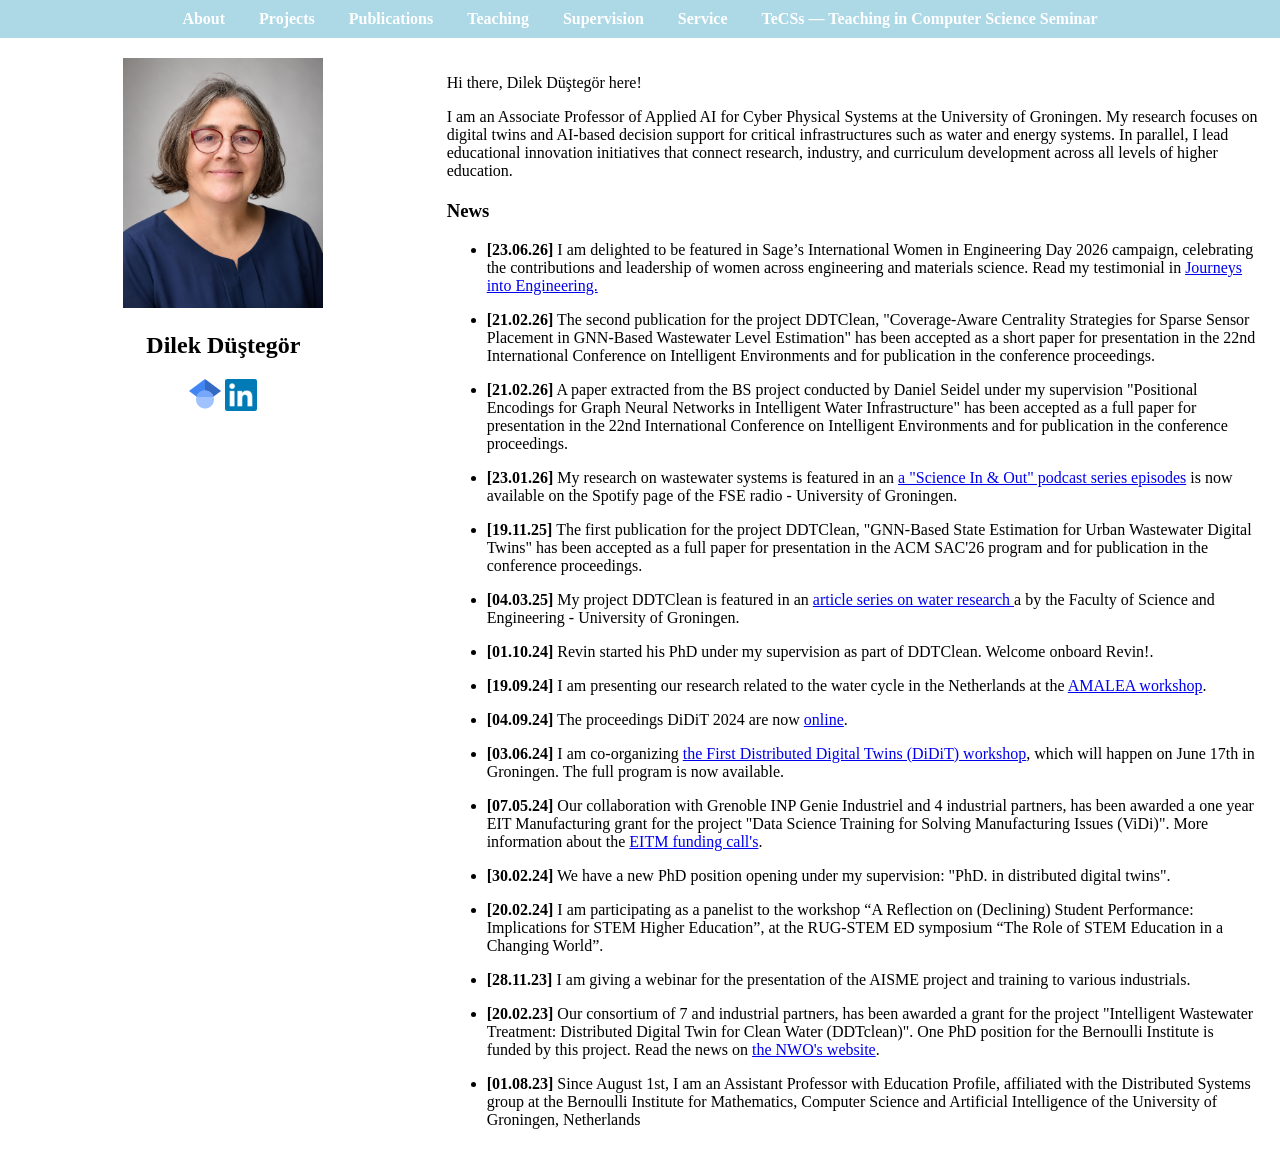
<file: index.html>
<!DOCTYPE html>
<html lang="en">
<head>
    <meta charset="UTF-8">
    <meta name="viewport" content="width=device-width, initial-scale=1.0">
    <title>Düştegör's academic webpage</title>
    <link rel="stylesheet" href="styles.css">
	<style>
  table {
    border-collapse: collapse;
    width: 100%;
    border: 1px solid #CFE2F3; /* Blue border */
  }
  th, td {
    border: 1px solid #CFE2F3;
    padding: 8px;
    text-align: left;
  }
</style>
</head>
<body>
    <header>
        <nav>
            <ul>
                <li><a href="#about">About</a></li>
                <li><a href="#research">Projects</a></li>
                <li><a href="#publications">Publications</a></li>
                <li><a href="#teaching">Teaching</a></li>
                <li><a href="#supervision">Supervision</a></li>
                <li><a href="#service">Service</a></li>
                <li><a href="#tecss">TeCSs — Teaching in Computer Science Seminar</a></li>
            </ul>
        </nav>
    </header>
    <main>
        <section id="about" class="tab-content">
            <div class="about-container">
                <div class="left-column">
                    <img src="2026Summer.png" alt="My Picture" width="200" height="200">
                    <h2>Dilek Düştegör</h2>
                    <a href="https://scholar.google.com/citations?user=zEKWkhwAAAAJ"><img src="GS.png" alt="My Google Scholar"></a>
                    <a href="https://nl.linkedin.com/in/dustegor"><img src="Link.png" alt="My LinkedIn"></a>
                </div>
                <div class="right-column">
                    <p>Hi there, Dilek Düştegör here!</p> 
					<p>I am an Associate Professor of Applied AI for Cyber Physical Systems at the University of Groningen. My research focuses on digital twins and AI-based decision support for critical infrastructures such as water and energy systems. In parallel, I lead educational innovation initiatives that connect research, industry, and curriculum development across all levels of higher education.		
				    <h3>News</h3>
                    <ul>
                        <li><strong>[23.06.26]</strong> I am delighted to be featured in Sage’s International Women in Engineering Day 2026 campaign, celebrating the contributions and leadership of women across engineering and materials science. Read my testimonial in <a href="https://www.sagepub.com/explore-our-content/blogs/posts/sage-perspectives/2026/06/23/celebrating-women-in-engineering-part-1-journeys-in-engineering">Journeys into Engineering.</a></p></li>		
                        <li><strong>[21.02.26]</strong> The second publication for the project DDTClean, "Coverage-Aware Centrality Strategies for Sparse Sensor Placement in GNN-Based Wastewater Level Estimation" has been accepted as a short paper for presentation in the 22nd International Conference on Intelligent Environments and for publication in the conference proceedings.</p></li>
                        <li><strong>[21.02.26]</strong> A paper extracted from the BS project conducted by Daniel Seidel under my supervision "Positional Encodings for Graph Neural Networks in Intelligent Water Infrastructure" has been accepted as a full paper for presentation in the 22nd International Conference on Intelligent Environments and for publication in the conference proceedings.</p></li>
                        <li><strong>[23.01.26]</strong> My research on wastewater systems is featured in an <a href="https://open.spotify.com/episode/62NlbTned5hi9ZNFSYvWle"> a "Science In & Out" podcast series episodes</a> is now available on the Spotify page of the FSE radio  - University of Groningen.</p></li>
						<li><strong>[19.11.25]</strong> The first publication for the project DDTClean, "GNN-Based State Estimation for Urban Wastewater Digital Twins" has been accepted as a full paper for presentation in the ACM SAC'26 program and for publication in the conference proceedings.</p></li>
                        <li><strong>[04.03.25]</strong> My project DDTClean is featured in an <a href="https://www.rug.nl/fse/news/science-in-focus/water/why-do-we-let-our-rainwater-drain-away-through-the-sewage-system"> article series on water research </a>a by the Faculty of Science and Engineering - University of Groningen.</p></li>
                        <li><strong>[01.10.24]</strong> Revin started his PhD under my supervision as part of DDTClean. Welcome onboard Revin!.</p></li>
                        <li><strong>[19.09.24]</strong> I am presenting our research related to the water cycle in the Netherlands at the <a href="https://sites.google.com/view/amalea-archive/home">AMALEA workshop</a>.</p></li>
                        <li><strong>[04.09.24]</strong> The proceedings DiDiT 2024 are now <a href="http://ceur-ws.org/Vol-3755">online</a>.</p></li>
                        <li><strong>[03.06.24]</strong> I am co-organizing <a href="https://distributeddigitaltwins.github.io/">the First Distributed Digital Twins (DiDiT) workshop</a>, which will happen on June 17th in Groningen. The full program is now available.</p></li>
                        <li><strong>[07.05.24]</strong> Our collaboration with Grenoble INP Genie Industriel and 4 industrial partners, has been awarded a one year EIT Manufacturing grant for the project "Data Science Training for Solving Manufacturing Issues (ViDi)". More information about the <a href="https://www.eitmanufacturing.eu/calls/second-call-for-proposals-2024/">EITM funding call's</a>.</p></li>
                        <li><strong>[30.02.24]</strong> We have a new PhD position opening under my supervision: "PhD. in distributed digital twins".</p></li>
                        <li><strong>[20.02.24]</strong> I am participating as a panelist to the workshop “A Reflection on (Declining) Student Performance: Implications for STEM Higher Education”, at the RUG-STEM ED symposium “The Role of STEM Education in a Changing World”.</p></li>
                        <li><strong>[28.11.23]</strong> I am giving a webinar for the presentation of the AISME project and training to various industrials.</p></li>
                        <li><strong>[20.02.23]</strong> Our consortium of 7  and industrial partners, has been awarded a grant for the project "Intelligent Wastewater Treatment: Distributed Digital Twin for Clean Water (DDTclean)". One PhD position for the Bernoulli Institute is funded by this project. Read the news on <a href="https://www.nwo.nl/en/news/four-sino-dutch---on-green-water-processes-awarded">the NWO's website</a>.</p></li>
                        <li><strong>[01.08.23]</strong> Since August 1st, I am an Assistant Professor with Education Profile, affiliated with the Distributed Systems group at the Bernoulli Institute for Mathematics, Computer Science and Artificial Intelligence of the University of Groningen, Netherlands</p></li>
				</div>
            </div>
        </section>


<section id="research" class="tab-content">
    <h1>Projects</h1>

    <p>
        My projects connect research in AI and digital twins for critical infrastructures
        with the education of researchers and engineers who can design, build and deploy
        reliable systems. They span applied research, doctoral education and professional
        training, bringing scientific and industrial challenges into computing education.
    </p>

    <h2>Current &amp; Upcoming Projects</h2>

    <ul>
        <li>
            <h3>m<sup>AI</sup> – eMpower AI</h3>
            <p class="project-labels">
                <em>Research &middot; Doctoral Education</em>
            </p>

            <p>
                A Horizon Europe MSCA COFUND doctoral programme developing the next
                generation of researchers in reliable, scalable and responsible AI.
                My contribution brings together distributed digital twins for water systems
                and doctoral education for AI systems at scale.
            </p>

            <p>
                I supervise one PhD project on distributed digital twins for water-system
                management and co-lead doctoral training activities, including the Career
                Development Plan process and the new course
                <em>Methodologies for AI Systems at Scale</em>.
            </p>

            <p>
                <strong>Role:</strong>
                Co-Principal Investigator; WP5 Co-Lead; PhD Supervisor; Steering Committee Member<br>

                <strong>Period:</strong>
                1 February 2027 – 31 January 2032<br>

                <strong>Total programme budget:</strong>
                €3,460,624<br>

                <strong>EU contribution:</strong>
                €1,425,600 (Horizon Europe – MSCA COFUND)<br>

                <strong>Budget for my group:</strong>
                Two funded PhD positions, including one under my supervision
                (€316,800 EU contribution for the two positions, plus institutional
                and industrial partner co-funding)<br>

                <strong>Status:</strong>
                Funding awarded; grant agreement in preparation
            </p>
        </li>

        <li>
            <h3>
                <a href="https://doi.org/10.61686/FVTUU99723"
                   target="_blank"
                   rel="noopener noreferrer">
                    DDTClean – Distributed Digital Twin for Clean Water
                </a>
            </h3>

            <p class="project-labels">
                <em>Research</em>
            </p>

            <p>
                Developing distributed digital twins and AI methods for wastewater
                monitoring, state estimation and decision support. The project provides
                the foundation for my current research line on AI-enabled digital twins
                for water infrastructure.
            </p>

            <p>
                <strong>Role:</strong>
                Principal Investigator; PhD Supervisor<br>

                <strong>Period:</strong>
                2024–2028<br>

                <strong>Total project budget:</strong>
                €700,000 (NWO Green Water Processes)<br>

                <strong>Budget for my group:</strong>
                €350,000, including one funded PhD position<br>

                <strong>Status:</strong>
                Ongoing
            </p>
        </li>
    </ul>

    <h2>Past Projects</h2>

    <h3>Recent Projects at the University of Groningen</h3>

    <ul>
        <li>
            <strong>
                EIT Digital Master School in Data Science –
                Senior Teaching Qualification Project
            </strong>
            <span class="project-labels">
                &middot; <em>Education &amp; Training</em>
            </span><br>

            Designed RUG's educational and organisational proposal for participation
            in the EIT Digital Data Science double-degree programme.
            <strong>Role:</strong> STQ Project Lead; RUG Coordinator.
            <strong>Period:</strong> 2024–2025.
        </li>

        <li>
            <strong>LLM for Formative &amp; Summative Assessment</strong>
            <span class="project-labels">
                &middot; <em>Education &amp; Training</em>
            </span><br>

            Explored large language models for formative and summative assessment,
            personalised feedback, reflection and scalable feedback processes.
            <strong>Role:</strong> Principal Investigator.
            <strong>Period:</strong> 2024–2025.
        </li>

        <li>
            <strong>
                <a href="https://myuniversity.rug.nl/infonet/medewerkers/fse/faculteit/strategie/studentwellbeing/didactional-student-attendance"
                   target="_blank"
                   rel="noopener noreferrer">
                    Student Attendance Inquiry –
                    “To Be or Not to Be… Present in a Lecture”
                </a>
            </strong>
            <span class="project-labels">
                &middot; <em>Research &middot; Education &amp; Training</em>
            </span><br>

            Department-level inquiry into attendance, engagement, assessment
            and student participation.
            <strong>Role:</strong> Computing Science Representative.
            <strong>Period:</strong> 2025–2026.
        </li>

        <li>
            <strong>
                <a href="https://vidicourses.lt/"
                   target="_blank"
                   rel="noopener noreferrer">
                    ViDi – Data Science for Manufacturing
                </a>
            </strong>
            <span class="project-labels">
                &middot; <em>Education &amp; Training</em>
            </span><br>

            Professional data-science training for manufacturing professionals.
            <strong>Role:</strong> Lead Instructional Designer for three courses.
            <strong>Period:</strong> 2024–2025.
            <strong>Funding:</strong> €388,516 (EIT Manufacturing).
        </li>

        <li>
            <strong>
                <a href="https://web.gi.grenoble-inp.fr/aisme/learningpaths"
                   target="_blank"
                   rel="noopener noreferrer">
                    AISME – AI Solutions in SMEs
                </a>
            </strong>
            <span class="project-labels">
                &middot; <em>Education &amp; Training</em>
            </span><br>

            Workplace-integrated AI training for SME managers and engineers.
            <strong>Role:</strong> Lead Solution Developer.
            <strong>Period:</strong> 2023–2024.
            <strong>Funding:</strong> €311,066 (EIT Manufacturing).
        </li>
    </ul>

    <h3>Selected Earlier Research Projects</h3>

    <ul>
        <li>
            <strong>
                Machine Learning Based Networked Control System for Energy,
                Power and Load Management (ML-NCSys)
            </strong>
            &middot; Principal Investigator
            &middot; RDO RDICC
            &middot; SAR 1,581,000
        </li>

        <li>
            <strong>Smart Campus Energy Management System</strong>
            &middot; Principal Investigator
            &middot; DSR-IAU
            &middot; SAR 190,000
        </li>

        <li>
            <strong>IoT Based Smart Water Tanks</strong>
            &middot; Co-Principal Investigator
            &middot; DSR-IAU
            &middot; SAR 149,400
        </li>

        <li>
            <strong>
                Towards Increased Integration of Renewable Energy:
                How Ready is Society for the Transition in Saudi Arabia?
            </strong>
            &middot; Principal Investigator
            &middot; DSR, University of Dammam
            &middot; SAR 92,800
        </li>

        <li>
            <strong>
                Improving Readiness of Youth to Enter the Labor Market
                (Education for Employment)
            </strong>
            &middot; Co-Principal Investigator
            &middot; DSR-IAU
            &middot; SAR 52,800
        </li>

        <li>
            <strong>
                Distributed Intelligence for a Self-Healing Wide-Area
                Microgrid Protection Scheme
            </strong>
            &middot; Principal Investigator
            &middot; DSR, University of Dammam
            &middot; SAR 29,400
        </li>

        <li>
            <strong>Sa'ed Robot – Aramco's Data Center</strong>
            &middot; Student Supervisor
            &middot; DSR, University of Dammam
            &middot; SAR 6,835
        </li>
    </ul>

    <h3>Earlier International Research</h3>

    <ul>
        <li>
            <strong>
                Electric Ship Research and Development Consortium:
                Modeling &amp; Simulation
            </strong>
            &middot; Florida State University
            &middot; Postdoctoral Researcher
            &middot; Office of Naval Research
        </li>

        <li>
            <strong>Attainability of Power Distribution System Reliability</strong>
            &middot; Florida State University
            &middot; Postdoctoral Researcher
            &middot; NSF FREEDM Systems ERC
        </li>

        <li>
            <strong>
                An Agent-Based Solution to Complexity in the All-Electric Ship
            </strong>
            &middot; Florida State University
            &middot; Postdoctoral Researcher
            &middot; Office of Naval Research
        </li>

        <li>
            <strong>
                FAMLEARNS – Multimedia Learning Resource Management System
                for STEM Instructional Enhancement
            </strong>
            &middot; Florida A&amp;M University
            &middot; Proposal Contributor
            &middot; U.S. Department of Education
        </li>

        <li>
            <strong>
                DAMADICS – Development and Application of Methods for
                Actuator Diagnosis in Industrial Control Systems
            </strong>
            &middot; Université des Sciences et Technologies de Lille
            &middot; PhD Researcher
            &middot; European Community FP5 Research Training Network
        </li>
    </ul>
</section>

<section id="publications" class="tab-content">

  <h2>Publications (by year)</h2>

  <!-- ===================== 2026 ===================== -->
  <h3>2026</h3>
  <ul>
    <li><strong>J16:</strong> Imane El Ghabi, Revin Naufal Alief, Guy Henckens, Alexander Lazovik, Dilek Düştegör, Victoria Degeler, <a href="https://doi.org/10.1145/3856766.3856767">Sensor Drift-Robust GNN Surrogates for Urban Wastewater State Estimation</a>, ACM SIGAPP Applied Computing Review, Volume 26, Issue 3
Pages 5 - 21.</li>
    <li><strong>C28:</strong> Daniel Seidel, Andres Tello and Dilek Dustegor, <a href="https://ieeexplore.ieee.org/document/11539028">Positional Encodings for Graph Neural Networks in Intelligent Water Infrastructure, in the 22nd International Conference on Intelligent Environments</a>, 15 - 18 June 2026 | Lisbon, Portugal.</li>
    <li><strong>C27:</strong> Revin Naufal Alief, Alexander Lazovik and Dilek Dustegor, <a href="https://ieeexplore.ieee.org/document/11538983">Coverage-Aware Centrality Strategies for Sparse Sensor Placement in GNN-Based Wastewater Level Estimation</a>, in the 22nd International Conference on Intelligent Environments, 15 - 18 June 2026 | Lisbon, Portugal.</li>
    <li><strong>C26:</strong> Revin Naufal Alief, Imane El Ghabi, Guy Henckens, Victoria Degeler, Alexander Lazovik and Dilek Dustegor, Uncertainty-Aware Graph Neural Network Surrogates for Wastewater Digital Twins Using Conformal Prediction, accepted to the 4th International Joint Conference on Water Distribution Systems Analysis and Computing and Control in the Water Industry (WDSA/CCWI 2026), Paphos, Cyprus, May 18-21, 2026..</li>
    <li><strong>C25:</strong> Imane El Ghabi, Revin Naufal Alief, Dilek Dustegor, Guy Henckens, Alexander Lazovik and Victoria Degeler, Network-Wide State Reconstruction for Urban Drainage Systems from Sparse Sensor Coverage, accepted to the 4th International Joint Conference on Water Distribution Systems Analysis and Computing and Control in the Water Industry (WDSA/CCWI 2026), Paphos, Cyprus, May 18-21, 2026.</li>
    <li><strong>C24:</strong> Imane El Ghabi, Revin Naufal Alief, Dilek Dustegor, Guy Henckens, Alexander Lazovik and Victoria Degeler, <a href="https://dl.acm.org/doi/10.1145/3748522.3779823">GNN-Based State Estimation for Urban Wastewater Digital Twins</a>, in proceedings of the 41st ACM/SIGAPP Symposium On Applied Computing Thessaloniki, Greece, March 23-27, 2026.</li>
  </ul>

  <!-- ===================== 2025 ===================== -->
  <h3>2025</h3>
  <ul>
    <li><strong>C23:</strong> Samer Ahmed, Dilek Düştegör, Alexander Lazovik, Heinrich Wörtche, Windowed Multivariate LSTM Autoencoder for Leak Detection in Water Distribution Networks, 21st International Computing &amp; Control in the Water Industry Conference (CCWI 2025), September 1-3, 2025, Sheffield, UK.</li>
    <li><strong>P1:</strong> Revin Naufal Alief, Imane El Ghabi, Victoria Degeler, Dilek Düştegör, Alexander Lazovik, Toward Graph-Based Intelligence in Wastewater Systems, poster presented at the 34th Jyväskylä Summer School, August 4-8, Finland, 2025.</li>
    <li><strong>P2:</strong> Imane El Ghabi, Revin Naufal Alief, Dilek Düştegör, Alexander Lazovik and Victoria Degeler, Scalable Digital Twin Framework for Decentralized Wastewater Management, poster presented at the SummerSOC2025: 19th Symposium and Summer School On Service-Oriented Computing, June 16/21, Greece, 2025.</li>
  </ul>

  <!-- ===================== 2024 ===================== -->
  <h3>2024</h3>
  <ul>
    <li><strong>W1:</strong> Davide Rigoni, Dilek Düştegör, Science-Twins: Digital Twins for Interactive Lecture Demonstrations, DIDIT 2024: 1st International Workshop on Distributed Digital Twins, June 17 2024.</li>
  </ul>

  <!-- ===================== 2022 ===================== -->
  <h3>2022</h3>
  <ul>
    <li><strong>J15:</strong> Nahid Sultana, S. M. Zakir Hossain, Salma Hamad Almuhaini, Dilek Düştegör, <a href="https://doi.org/10.3390/en15093425">Bayesian Optimization Algorithm-Based Statistical and Machine Learning Approaches for Forecasting Short-Term Electricity Demand</a>, Energies 2022, 15(9), 3425 </li>
  </ul>

  <!-- ===================== 2021 ===================== -->
  <h3>2021</h3>
  <ul>
    <li><strong>J14:</strong> Farmanuallah Jan, Nasor Min-Allah, Dilek Düştegör, <a href="https://doi.org/10.3390/w13131729">IoT Based Domestic Water Quality Monitoring: A Review</a>, Water 2021, 13(13), 1729 </li>
    <li><strong>J13:</strong> Nesrine Mezhoudi, Rawan Alghamdi, Reem Aljunaid, Gomathi Krishna, Dilek Düştegör, <a href="https://doi.org/10.1007/s12652-021-03276-9"> Employability Prediction: A Survey of Current Approaches, Research Challenges and Applications</a>, Journal of Ambient Intelligence and Humanized Computing. 2021</li>
  </ul>

  <!-- ===================== 2020 ===================== -->
  <h3>2020</h3>
  <ul>
    <li><strong>J12:</strong> Ahmet E. Tatar, Dilek Düştegör, <a href="https://doi.org/10.3390/app10144967">Prediction of Academic Performance at Undergraduate Graduation: Course Grades or Grade Point Average</a>, Applied Sciences. 2020, 10(14), 4967</li>
    <li><strong>C22:</strong> Eyman Alyahyan and Dilek Düştegör, Decision Trees for Very Early Prediction of Student’s Achievement, 2nd International Conference on Computer and Information Sciences (ICCIS), 7-9 April 2020, Sakaka KSA.</li>
  </ul>

  <!-- ===================== 2019 ===================== -->
  <h3>2019</h3>
  <ul>
    <li><strong>J11:</strong> Eman Alyahyan, Dilek Düştegör, <a href="https://doi.org/10.1186/s41239-020-0177-7">Predicting Academic Success in Higher Education: Literature Review and Best Practices</a>, International Journal of Educational Technology in Higher Education, February 2019</li>
    <li><strong>J10:</strong> Dilek Düştegör, Mehwash Farooqui, Aftab Khan, <a href="http://www.icicel.org/ell/contents/2019/10/el-13-10-03.pdf">Fostering Higher Cognitive Skills Through Design Thinking in Digital Hardware Course: A Case Study, ICIC Express Letters</a>, Volume 13, Number 10, October 2019</li>
    <li><strong>J9:</strong> Dilek Düştegör, Analytical Tool for the Modelling and Simulation of Curriculum: Towards Automated Design, Assessment, and Improvement, International Journal of Engineering Education, Issue: 35-2, pp645–657, March – April 2019</li>
  </ul>

  <!-- ===================== 2018 ===================== -->
  <h3>2018</h3>
  <ul>
    <li><strong>J8:</strong> Mariam Elhussain, Dilek Düştegör, Naya Nagy, Amani Alghamdi, <a href="https://ieeexplore.ieee.org/document/8378045">Impact of Digital Technology on Learning Experience of Female Students in Partition-rooms: Conditioned by Social Context</a>, IEEE Transaction on Education, Volume: 61, Issue: 4, pp 265-273, November 2018</li>
    <li><strong>J7:</strong> Dilek Düştegör, Mariam Elhussain, Naya Nagy, Amani Alghamdi, Learning Behind Glass Walls: Learning Style and Partition-room, Is There a Correlation? International Journal of Innovation Science, February 2018.</li>
    <li><strong>J6:</strong> Dilek Düştegör, Nahid Sultana, Noor Felemban, Deemah Alqahtani, <a href="https://doi.org/10.1016/j.jup.2017.09.009"> Determinants, Barriers and Policy Implications to a Smarter Electricity Grid: the Case of the Eastern Province in Saudi Arabia</a>, Utility Policy, 50:26-39, February 2018</li>
  </ul>

  <!-- ===================== 2017 ===================== -->
  <h3>2017</h3>
  <ul>
    <li><strong>C21:</strong> M. Elhussein, Dilek Düştegör, Tracing Back the Chain: Cognitive Pre-requisite Analysis for CIS Capstone Project, in the Proc. of the 9th International Conference on Education Technology and Computers, ICETC 2017, Spain.</li>
    <li><strong>C20:</strong> Kulthoom Karkazan, Hajar, Dilek Düştegör, A Remotely Piloted Aerial System for a Faster Processing of Traffic Collisions, in the Proc. of the IEEE GCC’17, 2017, Bahrain.</li>
  </ul>

  <!-- ===================== 2016 ===================== -->
  <h3>2016</h3>
  <ul>
    <li><strong>J5:</strong> K. AlSafwan, F. AlShaer, L. Hakami, K. Aseeri, M. AlJishi, Masoumah, Dilek Düştegör, Design and implementation of a residential energy monitoring system prototype tailored to meet local needs, International Journal of Computing and Digital Systems, Vol 5, issue 4, August 2016.</li>
  </ul>

  <!-- ===================== 2015 ===================== -->
  <h3>2015</h3>
  <ul>
    <li><strong>C19:</strong> K. AlSafwan, F. AlShaer, L. Hakami, K. Aseeri, M. AlJishi, Masoumah, Dilek Düştegör, Itrack: a residential electricity monitoring system adapted to local needs, in the Proc. of the IEEE International Symposium on Web of Things and Big Data (WoTBD 2015), October 2015, Bahrain.</li>
    <li><strong>C18:</strong> Dilek Düştegör, N. Sultana, N.M. Felemban. D. Alqahtani, Public Acceptance of Renewable Energy and SmartGrid in Saudi Arabia, in the Proc. of the 8th IEEE GCC Conference, 1-5 February 2015, Muscat, Oman.</li>
  </ul>

  <!-- ===================== 2013 ===================== -->
  <h3>2013</h3>
  <ul>
    <li><strong>C17:</strong> Dilek Düştegör, N.M. Felemban, Wireless sensor network based monitoring system for photovoltaic panels in extreme GCC climate conditions, In the Proc. of the 7th IEEE GCC Conference, 17-20 November 2013, Doha Qatar.</li>
  </ul>

  <!-- ===================== 2012 ===================== -->
  <h3>2012</h3>
  <ul>
    <li><strong>C16:</strong> N. M. Felemban, Dilek Düştegör, Towards Increased Usage of Solar Energy in Residential Areas: How Ready is the Society to that Transition in the GCC Countries?, In the Proc. of the 3rd Annual Gulf Research Meeting, 2012.</li>
    <li><strong>C15:</strong> N. M. Felemban, Dilek Düştegör, Usage of Solar Energy in Residential Areas: How Ready are Saudis for this Transition, in the Proc. of the 3rd Scientific Conference for Higher Education Students in Saudi Arabia, 2012.</li>
  </ul>

  <!-- ===================== 2011 ===================== -->
  <h3>2011</h3>
  <ul>
    <li><strong>C14:</strong> Dilek Düştegör, An Agent-Based Wide Area Protection Scheme for Self-Healing Grids, in the Proc. of the IEEE ISGT ME, 2011.</li>
    <li><strong>C13:</strong> Dilek Düştegör, T. El Mezyani, S. K. Srivastava, A Distributed Fault Protection Method for Power Grid with High Penetration of Renewable Energy Sources, in the Proc. of the IEEE Smart-Grid'Comm, 2011.</li>
    <li><strong>C12:</strong> T. El Mezyani, Dilek Düştegör, S. K. Srivastava, D. A. Cartes, Sensor Optimization and Placement for Enhanced Power System Monitoring Using Entropy, in the Proc. of the IEEE Electric Ship Technologies Symposium, 2011.</li>
    <li><strong>C11:</strong> Dilek Düştegör, T. El-Mezyani, and P.G McLaren, A Resilience Metrics for Topology Comparison, in the Proc. of the IEEE Electric Ship Technologies Symposium, 2011.</li>
  </ul>

  <!-- ===================== 2010 ===================== -->
  <h3>2010</h3>
  <ul>
    <li><strong>C10:</strong> T. El Mezyani, Dilek Düştegör, S. K. Srivastava, D. A. Cartes, Parity Space Approach for Enhanced Fault Detection and Intelligent Sensor Network Design in Power Systems, in the Proc. of the IEEE Power Engineering Society General Meeting, 2010.</li>
  </ul>

  <!-- ===================== 2009 ===================== -->
  <h3>2009</h3>
  <ul>
    <li><strong>J4:</strong> Dilek Düştegör, S. Poroseva, M. Y. Hussaini, S. Woodruff, Automated Graph-Based Methodology for Fault Detection and Isolation in Power Systems, IEEE Transaction on Power Delivery, Volume 25, Issue 2, Pages 638 - 646, December 2009. (DOI: 10.1109/TPWRD.2009.2037005)</li>
    <li><strong>C9:</strong> Dilek Düştegör, S. Poroseva, J. Langston, P. McLarren, Automated Graph-Based Methodology for Wide-Area Protection in Electric Ship Power Systems, abstract in the Proc. of the Huntsville Simulation Conference 2009, Huntsville October 2009.</li>
  </ul>

  <!-- ===================== 2008 ===================== -->
  <h3>2008</h3>
  <ul>
    <li><strong>J3:</strong> M. Laursen, M. Blanke and Dilek Düştegör, Fault Diagnosis in a Water for Injection System Using Enhanced Structural Isolation, International Journal of Applied Mathematics and Computer Science, Volume 18, Issue 4, 2008.</li>
    <li><strong>C8:</strong> Dilek Düştegör, S. Poroseva, M. Y. Hussaini, S. Woodruff, Structural Analysis for Assessment of Monitoring Possibilities: Application to Simple Power System Topologies, in the Proc. of the IEEE Power Engineering Society General Meeting, 2008.</li>
    <li><strong>C7:</strong> Dilek Düştegör, S. Poroseva, M. Y. Hussaini, S. Woodruff, A New Methodology for Automated Assessment of Fault Detection and Isolation Potential in Large Power Systems, in the Proc. of the Summer Simulation Multiconference (SummerSim'08), Edinburgh, Scotland, June 16-19, 2008.</li>
  </ul>

  <!-- ===================== 2007 ===================== -->
  <h3>2007</h3>
  <ul>
    <li><strong>C6:</strong> M. Laursen, M. Blanke and Dilek Düştegör, Fault diagnosis in a water distribution system using enhanced structural isolation, in the Proc. of Diagnostics of Processes and Systems (DPS'07), Poland, September 2007.</li>
  </ul>

  <!-- ===================== 2006 ===================== -->
  <h3>2006</h3>
  <ul>
    <li><strong>J2:</strong> Dilek Düştegör, E. Frisk, V. Cocquempot, M. Krysander, M. Staroswiecki, Structural Analysis of Fault Isolability in the DAMADICS Benchmark, Control Engineering Practice, Volume 14, Issue 6, Pages 597-608, June 2006.</li>
    <li><strong>C5:</strong> Dilek Düştegör, V. Cocquempot, M. Staroswiecki, Adaptive structural analysis for FDI design in evolving systems, in the Proc. of the 6th IFAC Symposium on Fault Detection, and Safety of Technical Processes (Safeprocess'06), Beijing, China, September 2006.</li>
  </ul>

  <!-- ===================== 2004 ===================== -->
  <h3>2004</h3>
  <ul>
    <li><strong>J1:</strong> Dilek Düştegör, V. Cocquempot, M. Staroswiecki, E. Frisk, Isolabilite structurelle des defaillances: Application a un modele de vanne, Journal Europeen des Systems Automatises, Vol: 38, No: 1-2, pp 103 – 124, 2004.</li>
    <li><strong>C4:</strong> Dilek Düştegör, V. Cocquempot, M. Staroswiecki, Structural Analysis for Fault detection and Identification: an Algorithmic study, in the Proc. of the Int. IFAC/System Structure and Control Conf, SSCC'2004, Oaxaca, Mexico, December 2004.</li>
    <li><strong>C3:</strong> Dilek Düştegör, V. Cocquempot, M. Staroswiecki, Structural Analysis for Residual Generation: Implementation Issues, in the Proc. of the Int. IEE/Control Conf, Control'2004, Hull, UK, September 2004.</li>
    <li><strong>C2:</strong> Dilek Düştegör, V. Cocquempot, M. Staroswiecki, Structural Analysis for Residual Generation: Towards Implementation, in the Proc. of the Int. IEEE/Conf. On Control and Applications, CCA'2004, Taiwan, Taipei, September 2004.</li>
  </ul>

  <!-- ===================== 2003 ===================== -->
  <h3>2003</h3>
  <ul>
    <li><strong>C1:</strong> E. Frisk, Dilek Düştegör, M. Krysander, V. Cocquempot, Improving fault isolability properties by structural analysis of faulty behavior models: application to the DAMADICS benchmark problem, in the Proc. of 5th IFAC Symposium on Fault Detection, and Safety of Technical Processes (Safeprocess'03), Washington USA, June 2003.</li>
  </ul>

  <!-- ===================== THESES ===================== -->
  <h2>Theses</h2>
  <ul>
    <li><strong>T3:</strong> Structural Analysis for Fault Detection and Isolation: An Algorithmic Study, PhD thesis</li>
    <li><strong>T2:</strong> An Investigation of the Common Structure Underlying the Correctness and Completeness Proofs of Parsing Algorithms, MS thesis</li>
    <li><strong>T1:</strong> An HTML syntax checker and pretty printer, BS thesis</li>
  </ul>

</section>
	     	    
	<section id="teaching" class="tab-content">
<h1>Ongoing Teaching</h1>
    <ul>
        <li><a href="https://ocasys.rug.nl/2026-2027/catalog/course/WMCS002-05">Introduction to Data Science</a>, 2026-2027 Term 1A onward (coordinator, master)</li>
		<li><a href="https://ocasys.rug.nl/current/catalog/course/WMCS048-05">Data Challenges in AI Systems</a>, 2025-2026 1B onward (coordinator, master, <b>new course</b>)</li>
        <li><a href="https://ocasys.rug.nl/current/catalog/course/WBCS026-05">Research Skills in Computing Science</a>, 2024-2025 Term 2A onward (coordinator)</li>
        <li><a href="https://ocasys.rug.nl/2023-2024/catalog/course/WBCS057-05">Fundamentals of Distributed Systems</a>, 2023-2024 Term 2A onward (coordinator, <b>new course</b>)</li>
        <li><a href="https://ocasys.rug.nl/current/catalog/course/WBCS901-15"> Bachelor's project</a>, 2025-2026 2B onward (coordinator)</li>
    </ul>

<h1>Past Teaching</h1>
    <ul>
	<li>At RUG (Professor)
        	<ul>
            <li><a href="https://ocasys.rug.nl/2021-2022/catalog/course/WBCS005-05">Introduction to Computing Science</a>, 2021-2026 Term 1A (tutor)</li>
			<li><a href="https://ocasys.rug.nl/2022-2023/catalog/course/WBCS027-05">Languages & Machine</a>, 2022-2023 2B (co-lecturer)</li>
			<li><a href="https://ocasys.rug.nl/2022-2023/catalog/course/WBCS024-05">Program Correctness</a>, 2021-2023 Term 2A (co-lecturer)</li>
			<li><a href="https://ocasys.rug.nl/2023-2024/catalog/course/WBCS011-05">Discrete Structure</a>, 2022-2024 1B (coordinator)</li>
			<li><a href="https://ocasys.rug.nl/2021-2022/catalog/course/WBCS041-05">Intelligent Agents and Automated Reasoning</a>, 2021-2022 Term 1B (co-lecturer, <b>new course</b>)</li>
			<li><a href="https://ocasys.rug.nl/2023-2024/catalog/course/WBCS030-05">Introduction to Logic</a>, 2021-2024 Term 1A (co-lecturer)</li>
       			<li><a href="https://ocasys.rug.nl/2022-2023/catalog/course/UCG2SC13">Artificial Intelligence</a>, 2022-2023 Term 2B (coordinator, <b>new course</b>)</li>
		</ul>
	</li>
	<li>At IAU (Professor)
		<ul>
        		<li>Data Science and Analytics, Spring 2021</li>
        		<li>Introduction to Robotics, Spring 2020</li>
        		<li>Data Structure, Spring 2017 (4 sections, coordinator)</li>
        		<li>Computer Organization, Fall 2014 (2 sections, coordinator), Fall 2017 (2 sections, lecture + labs), Fall 2018 (3 sections, lecture + labs, coordinator), Fall 2019 (3 sections, lecture + labs, coordinator), Fall 2020 (4 sections, lecture + labs, coordinator)</li>
        		<li>Selected Topics in Computer Science, Spring 2014 (2 sections)</li>
        		<li>Modeling & Simulation (lecture & lab), Fall 2013 (2 sections)</li>
        		<li>Multi Agent System, Fall 2013 (2 sections)</li>
        		<li>Language Theory & Automata, Spring 2013 (2 sections), Spring 2015 (2 sections, coordinator), Spring 2016 (2 sections, coordinator), Spring 2017 (2 sections, coordinator), Spring 2018 (3 sections, coordinator), Spring 2019 (3 sections, coordinator)</li>
        		<li>Digital Hardware, Fall 2012 (4 sections), Fall 2015 (3 sections, coordinator), Fall 2016 (4 sections, coordinator, lecture + labs), Fall 2017 (2 sections, coordinator, lecture + labs), Fall 2018 (1 section, coordinator, lecture + labs), Fall 2019 (1 section, coordinator, lecture + labs)</li>
        		<li>Theory of Computation (Master Level), Spring 2019</li>
    		</ul>
	</li>
    	<li>At PMU (Professor)
    		<ul>
        		<li>Computer Science II, Spring 2012</li>
    			<li>Digital Systems, Spring 2012</li>
        		<li>Circuits I, Fall 2011, Spring 2012</li>
        		<li>Operation Research, Fall 2011</li>
        		<li>Professional Ethics, Fall 2011</li>
        		<li>Business Intelligence, Spring 2011</li>
        		<li>Enterprise Resource Planning, Spring 2011</li>
        		<li>Discrete Structure, Spring 2011, Fall 2011</li>
        		<li>Human Computer Interaction, Spring 2011</li>
        		<li>Digital Signal Processing (Lecture & Lab), Fall 2010</li>
        		<li>Signals and Systems, Fall 2010</li>
        		<li>Automata Theory, Fall 2010, Spring 2011, Fall 2011, Spring 2012</li>
        		<li>E-Collaboration, Fall 2010</li>
    		</ul>
	</li>
	<li>At FAMU (Professor)
    		<ul>
        		<li>Data Structures, Files and Algorithms. Spring 2006, Fall 2006</li>
        		<li>Fundamentals of Programming in C++. Spring 2006, Summer 2006, Fall 2006</li>
        		<li>Fundamentals of Programming in C++ (Lab.) Summer 2006, Fall 2006</li>
        		<li>Programming in C. Spring 2006, Fall 2006</li>
    		</ul>
	</li>
	<li>At USTL (Lecturer)
    		<ul>
        		<li>Introduction to Programming in ADA. Spring 2003, Spring 2004</li>
        		<li>Introduction to Programming in C. Fall 2001, Spring 2002</li>
    		</ul>
	</li>
	<li>At GSU (Teaching Assistant)
    		<ul>
        		<li>Compiler Design. Spring 2001</li>
        		<li>Artificial Intelligence. Spring 2001</li>
        		<li>Introduction to Programming in Pascal. Fall 2000 - Spring 2001</li>
        		<li>Automata Theory. Spring 1999</li>
        		<li>Software Engineering. Fall 1998</li>
        		<li>Introduction to Computer Science. Fall 1998 - Spring 1999</li>
    		</ul>
	</li>
    </ul>
    <p><strong>RUG:</strong> <a href="https://www.rug.nl/">University of Groningen</a>, <strong>IAU:</strong> <a href="https://www.iau.edu.sa/en">Imam Abdulrahman bin Faisal University</a>,<strong>PMU:</strong><a href="https://www.pmu.edu.sa/"> Prince Mohammad bin Fahd University</a>, <strong>FAMU:</strong><a href="https://www.famu.edu/">Florida A&M University</a>, <strong>USTL:</strong><a href="https://www.univ-lille.fr/">Universite des Sciences et Technologies de Lille</a>, <strong>GSU:</strong><a href="https://gsu.edu.tr/en">Universite de Galatasaray</a></p>
</section>

<section id="supervision" class="tab-content">
<h1>Ongoing Supervision</h1>		
    <ul>
		<li>Revin Naufal Alief, DDTclean project, Ph.D. Thesis, 2024-ongoing</li>
        <li>Samer Ahmed, Generalisable and Interpretable Machine Learning for Anomaly Detection in Water Distribution Networks, Ph.D. Thesis, 2023-ongoing</li>
    </ul>

<h1>Past Supervision</h1>
	<h2>MS projects</h2>
    <ul>
        <li>Vinayak Prasad, Benchmarking and Evaluation Framework for Anomaly Detection in Water Network Time-Series Data, MSc Research Internship, 2026</li>
        <li>Johanna Lipka, A Physics-Inspired Approach for Surrogate Modelling in Steady-State Water Distribution Systems, MS thesis, 2026</li>
        <li>Alexandra Burca, Centrality-Guided Sampling for Sensor Placement Optimization, MSc Research Internship, 2026</li>
        <li>Alexandru Tacu, Testing the Security of Agentic AI Systems, MSc Research Internship (second supervisor), 2026</li>
        <li>Teodor Cioata, Building a Simulation Pipeline for Anomalous Time-Series Data in Water Networks, MSc Research Internship, 2026</li>
        <li>Alexandra B., Raisa A. and Tudor P., Sparse Sensor Placement for Graph-Based State Estimation, MSc Colloquium, 2026</li>
        <li>A. N. Danko, A.T. Pennert, S. Ghavami, Centrality-Aware Learning vs Graph Neural Networks for State Estimation in Wastewater Systems, MSc Colloquium, 2026</li>
        <li>Chris van Riemsdijk, Leak Detection in Water Distribution Networks using GNN-based pressure estimation, MS thesis, 2025</li>
        <li>Ching Wei Hsieh, Chelsea Streit, Sjors Wortelboer, and Niek van de Wouw, Generative Adversarial Networks to Detect Leakages in Water Distribution Networks, MS Colloquium, 2025.</li>
        <li>Miguel Barrera Lopez, A Review of the Commercial Utilization of Distributed Digital Twins, MS Colloquium, 2025.</li>
    	<li>Chris van Riemsdijk, <a href="https://fse.studenttheses.ub.rug.nl/30789/"> DeepFlow: A deep learning pipeline for leakage detection in water distribution networks</a>, MS Research Internship, 2023</li>
        <li>Chris Van Riemsdijk, and Julian Pasveer, Deep Learning for Leakage Detection in Water Networks: A Comparative Study, MS Colloquium, 2023.</li>
        <li>Rick Timmer and Koen Bolhuis, Machine Learning for Leak Detection in Water Networks, MS Colloquium 2023</li>
        <li>Xiaoyu Guan, Lonneke Pulles, How Multi-Agent Systems for Anomaly Detection Achieve Decentralization, MS Colloquium 2023</li>
        <li>Marijn Schokker, <a href="https://fse.studenttheses.ub.rug.nl/28507/"> Data Processing in Water Management</a>, MS Research internship, 2022</li>
        <li>Heyam Baghdadi, Using data-mining techniques to discovering determinants to post-graduate students’ dropout: the case of Imam Abdulrahman bin Faisal University, MS Thesis, 2020</li>
        <li>Eman Abdulrahman Alyahyan, Predicting undergraduate students' Success in a Saudi University Using Data Mining Techniques, MS Thesis, 2019</li>
        <li>Linda Rattfält, A Comparative Study of Two Structural Methods for Fault Isolability Analysis, MS Thesis (second supervisor), 2002</li>
    </ul>

    <h2>BS projects</h2>
    <ul>
        <li>William Laarakkers, Learning Structured Residuals for Fault Detection and Isolation in a Simulated Three-Tank Hydraulic System, BSc project, 2026</li>
        <li>Oscar Weimann, Fully Decentralised Learning based on Gossip Protocols and Blockchain, BSc project (second supervisor), BSc project, 2026</li>
        <li>Edwin Geertsma, Node Masking Initialization Strategies in Graph Neural Networks for State Estimation in Water Distribution Networks, BSc project, 2026</li>
        <li>Mihnea Burac, Revealing Attribute-based Broken Access Control Vulnerabilities with Web Agents and Fuzzing, BSc project (second supervisor), 2026</li>
        <li>Julian Wierenga, Toward Leakage Free Learning from PII Containing Data, BSc project (second supervisor), 2026</li>
        <li>Belén Hidalgo, Measuring privacy under approximate memorization in LLM training, BSc project (second supervisor), 2026</li>
        <li>Mattes Fischer, Control Abstractions and Autonomous Behaviour for Remote Robotic Manipulation, BSc project, 2026</li>
        <li>Mattes Fischer, Control Abstractions and Autonomous Behaviour for Remote Robotic Manipulation, Research SKills in CS, 2026</li>
        <li>Diko van Rosmalen, Building a Simulation Pipeline for Anomalous Time-Series Data in Water Networks, Research SKills in CS, 2026</li>
        <li>Desley Dijkstra, <a href="https://fse.studenttheses.ub.rug.nl/">User Friendly Automated Dataset Generator for Wastewater System Simulations</a>, BS Thesis, 2025</li>
    	<li>Ali Al-Kanchi, <a href="https://fse.studenttheses.ub.rug.nl/">Real-Time Drone Operation System for Tactical Drone Operations (with industrial partner: comstar)</a>, BS Thesis, 2025</li>
        <li>Vasco Reynolds Brandão, <a href="https://fse.studenttheses.ub.rug.nl/">Collecting Data from Vulnerabilities of Digital Twins in Offshore Windmill Farms</a>, BS Thesis (second supervisor), 2025</li>     
        <li>Adelina Maria Gauca, <a href="https://fse.studenttheses.ub.rug.nl/">Automating Structured Data Extraction from Historical Trade Records Using Large Language Models</a>, BS Thesis, 2025</li>     
        <li>Tino Alferink, <a href="https://fse.studenttheses.ub.rug.nl/">Multivariate LSTM-Autoencoder forLeak Detection in Water Distribution Systems</a>, BS Thesis, 2025</li> 
        <li>Joren Hessels, <a href="https://fse.studenttheses.ub.rug.nl/">Automated Dataset Generator for Wastewater System Simulations and Benchmark Generation for Deep Learning Models Comparison</a>, BS Thesis, 2025</li>
        <li>Daniel Seidel, <a href="https://fse.studenttheses.ub.rug.nl/">Positional encodings in Graph Neural Networks for Geo-Located data</a>, BS Thesis, 2025</li>
    	<li>Ali Al-Kanchi, AI Recognition on Drone Output Streams on a Secure Architecture (with industrial partner: comstar), BS Research Skills in CS, 2025</li>
        <li>Joren Hessels, Automated Dataset Generator for Wastewater System Simulations and Benchmark Generation for Deep Learning Models COmparison, BS Research Skills in CS, 2025</li>
        <li>Desley Dijkstra, User Friendly Automated Dataset Generator for Wastewater System Simulations, BS Research Skills in CS, 2025</li>
        <li>Daniel Seidel, Positional encodings in Graph Neural Networks for Geo-Located data, BS Research Skills in CS, 2025</li>
        <li>Alex Grigore, <a href="https://fse.studenttheses.ub.rug.nl/34302/"> Data Driven Leakage Detection in Water Network</a>, BS Research Skills in CS and thesis, 2024</li>
        <li>Lucas Lovas, <a href="https://fse.studenttheses.ub.rug.nl/33916/"> Mining sales data to identify customer profiles, and predict sales</a>, BS Research Skills in CS and thesis, 2024</li>
        <li>Adrian Predescu, <a href="https://fse.studenttheses.ub.rug.nl/33883/"> Data Mining For Customer Profiling and Sales Prediction</a>, BS Research Skills in CS and thesis, 2024</li>
        <li>Andrei Valentin Girjoaba, <a href="https://fse.studenttheses.ub.rug.nl/33249/"> Bit Flips, Beware! Improving Error Checking and Correction Codes Using Level Aware Monte-Carlo-Tree-Searches</a>, BS thesis (second supervisor), 2024</li>
        <li>Frank van Houten, <a href="https://fse.studenttheses.ub.rug.nl/33648/"> Comparative Analysis of Optimization Algorithms for Long Short-Term Memory networks in the Context of Water Network Flow Prediction</a>, BS thesis, 2024</li>
        <li>Tino ALferink, Optimizing Water Distribution Networks: A Comparative Analysis for Machine Learning Methods for Leakage Detection and Prediction, BS Research Skills in CS, 2024</li> 
        <li>Maria Adelina Gauca, Data-Driven Leakage Detection in Water Network, BS Research Skills in CS, 2024</li> 
	    <li>Andrei Avram, <a href="https://fse.studenttheses.ub.rug.nl/31993/">Transfer Learning for Short-Term Load-Forecasting: Convolutional Neural Network-Long Short Term Memory Forecasting approach</a>, BS thesis, 2023</li>
        <li>Anthony Krymsi, <a href="https://fse.studenttheses.ub.rug.nl/31364/">Transfer Learning for Short-Term Load Forecasting; Convolution Neural Network and LSTM Approach</a>, BS Research Skills in CS and thesis, 2023</li>
        <li>Ilkehan Aksu, <a href="https://fse.studenttheses.ub.rug.nl/31236/"> Supervised learning methods for leakage localization in water distribution network</a>, BS Research Skills in CS and thesis, 2023</li>
        <li>Max Schaffelder, Detection of AI-generated essay assignments using deep learning methods, BS thesis, 2023</li>
        <li>Cristina Margarint, Leakage Detection in Water Network, BS Research Skills in CS, 2023</li>
        <li>Luke Hewson, <a href="https://fse.studenttheses.ub.rug.nl/28644/"> Unsupervised learning methods for leakage localization in water distribution network</a>, BS Research Skills in CS and thesis, 2022</li>
        <li>Antal Huisman, Learning Invariants using Decision Trees and Implication Counterexamples, BS Research Skills in CS, 2022</li>
        <li>Davide Rigoni, <a href="https://fse.studenttheses.ub.rug.nl/28049/"> Digital twins for smart classroom: a Smart Chemistry lab application</a>, BS Research Skills in CS and thesis, 2022</li>
        <li>Johanna Lipka, Digital twins for smart classroom: Proximity Evaluator, BS Research Skills in CS and thesis, 2022</li>
        <li>Chris van Riemsdijk, <a href="https://fse.studenttheses.ub.rug.nl/28174/"> A surrogate Model for Short Term Load Forecasting</a>, BS Research Skills in CS and thesis, 2022</li>
        <li>System, apparatus, and method for detecting home anomalies, 2020</li>
        <li>CAPEs advisory, Conversational Agent for Professional Examinations Advisory, 2019, (second supervisor)</li>
        <li>MEQYAS, A health tracker application, 2019</li>
        <li>Gaming for Improved Algorithmic Skills, 2019</li>
        <li>WeView (ARAMCO wheel visualization project), 2019, (second supervisor)</li>
        <li>Android application for make-up artist, 2018</li>
        <li>Computational Intelligence Model for Accident Prediction in Saudi Arabia, 2018</li>
        <li>Librarian Robot: towards ARAMCO data center automation, 2017</li>
        <li>LAKITU: a traffic safety drone, 2016</li>
        <li>BrailleTouch, 2016</li>
        <li>iTrack: a wireless home energy consumption monitoring system, 2015</li>
        <li>A robot to deliver blood samples to ER, 2014 (second supervisor)</li>
        <li>Ipad application for mentally ill kids, 2014 (second supervisor)</li>
        <li>Medecine reminder, 2014 (second supervisor)</li>
        <li>Smart phone-based baby monitor, 2014 (second supervisor)</li>
        <li>RFID based inventory keeping, 2014 (second supervisor)</li>
        <li>Smart phone Hajj application, 2014 (second supervisor)</li>
        <li>Smartphone shopping list application, 2014 (second supervisor)</li>
        <li>Usage of Solar Energy in Residential Areas, 2012</li>
        <li>Attendance System through Barcode, 2012</li>
        <li>Blood Bank System, 2012</li>
        <li>Characterization of Multiple Receive Antennas for Body-to-Body Channels and Evaluation of the Capacity, 2011 (second supervision)</li>
        <li>Towers of Hanoi, 2011</li>
        <li>Design of Solar Powered LED Street Lights: Towards Sustainable Development, 2011</li>
    </ul>
</section>

<section id="service" class="tab-content">
    <h1>Management Positions</h1>
    <ul>
        <li>Since 07/2025: Program Director (acting), IET Digital Double Degree Master Program, FSE, Computing Science, University of Groningen</li>
        <li>Since 06/2025: Co-Chair, Doctoral Colloquium, <a href="https://ie2026.pt/">IE2026</a> (22nd International Conference on Intelligent Environments), to be held in Portugal in June 2026</li>
        <li>03/2025: Co-Chair, Complex Systems session, RUG-TNO Synergy meeting, Groningen</li>
        <li>10/2024: Co-Chair, Software-Intensive Systems session, Bernoulli Institute research retreat</li>
        <li>06/2024: Co-Organizer, <a href="https://distributeddigitaltwins.github.io/2024/">1st International Workshop on Distributed Digital Twins</a>, Groningen</li>
        <li>Publicity Chair of IEEE ICCSII 2012</li>
        <li>Organizing Committee Member for the PMU Research and Professional Development Colloquium, 2012, 2011, 2010, and DAMADICS USTL Vacation School 2003</li>
    </ul>

    <h1>Roles in Committees and Boards</h1>
    <ul>
        <li>2026: Member, <a hrefl="https://www.informatics-europe.org/education/education-research-working-group.html">Working Groups: Education Research, Informatics Europe</a></li>
        <li>2026: Member, Assessment Committee for Senior Teaching Qualification projects, University of Groningen</li>
        <li>2026: Invited member, Assessment Committee for Assistant Professor position, Department of Energy Technology, Aalborg University, Denmark</li>
        <li>Since 02/2026: Lead, Education Working Group - CompSysNL</li>
        <li>Since 10/2025: Member, Program Committee, <a href="https://conf.researchr.org/series/edtconf">3rd Engineering Digital Twins Conference (EDTConf 2026)</a></li>
        <li>Since 2025: Member, Communities of Practice Research into Higher Education, Teaching Academy Groningen</li>
        <li>Since 2025: Member, Program Committee, <a href="https://ie2026.pt/">22nd International Conference on Intelligent Environments (IE2026), 23rd International Conference on Intelligent Environments (IE2027)</a></li>
        <li>Since 09/2025: Member, FSE student well-being program - relational domain working group, University of Groningen</li>
        <li>03/2025: Member, Advisory group for Science Festivals on “twin transition”</li>
        <li>02/2026: Member, PhD examination committee, Andres Tello</li>
        <li>?/202?: Member, PhD examination committee, Majid Delhouse</li>
        <li>03/2025: Member, PhD examination committee, "Security and Privacy Concerns in Cloud-based Scientific and Business Workflows", Nafiseh Soveizi, RUG</li>
        <li>12/2024: Member, PhD examination committee, "Privacy-Preserving Machine Learning over Distributed Data", Ali Reza Ghavamipour, RUG</li>
        <li>2024: Chair, Student Colloquium session, CS department, RUG</li>
        <li>2024: Member, Program Committee, 1st Workshop on Knowledge Management for Numerical Modeling, Measurement &amp; Simulation (KNUMS 2024)</li>
        <li>Since 2024: Member, Communities of Practice AI in Education, Teaching Academy Groningen</li>
        <li>Since 2024: Member &amp; Coordinator, M<sup>AI</sup> Working Group, Bernoulli Institute</li>
        <li>Since 2024: Member, Curriculum Committee, Computing Science / CS department, RUG</li>
        <li>Since 2024: Member, Digital Challenge Working Group, Bernoulli Institute</li>
        <li>05/2024-09/2024: Member, Advisory group for the UG meet &amp; greet around the theme of ‘Water’, RUG</li>
        <li>Since 2023: Examiner, Board of Examiners AI/CCS/CS, RUG</li>
        <li>Since Fall 2020 – Spring 2022: Chair, Artificial Intelligence Department Curriculum Committee, IAU</li>
        <li>Fall 2018 – Spring 2022: Chair, Quality Assessment and Exams Unit, IAU</li>
        <li>Spring 2016 – Spring 2019: Member, CS Department Curriculum Committee, IAU</li>
        <li>Fall 2010 – Spring 2012: Faculty advisor, IEEE student chapter, PMU</li>
        <li>Fall 2010 – Spring 2012: Member &amp; Secretary General, University Scientific Council, PMU</li>
        <li>Fall 2005: Chair, Facilities &amp; Computing Committee, FAMU</li>
        <li>Fall 2005: Member, ABET Accreditation Committee, FAMU</li>
    </ul>

    <h1>Editorships and Editorial Boards in Scientific Journals</h1>
    <ul>
        <li>Since 2024: Member, Editorial Board, <a href="https://www.iospress.com/catalog/journals/journal-of-smart-cities-and-society#editorial-board">Journal of Smart Cities and Society (IOS Press)</a></li>
        <li>Intermittently: Reviewer, Software and Systems Modeling; International Journal of Educational Technology in Higher Education; Higher Education; International Journal of Computing and Digital Systems; Renewable &amp; Sustainable Energy Reviews; International Journal of Robust and Nonlinear Control; IEEE Transactions on Vehicular Technology; IEEE Transactions on Power Delivery; IEEE Transactions on Power Systems; IEEE Transactions on Smart Grid; Signal; Signals</li>
    </ul>

    <h1>Program Committees</h1>
    <ul>
        <li>EDTConf (2026) (<a href="https://conf.researchr.org/series/edtconf">International Conference on Engineering Digital Twins</a>)</li>
        <li>IE2026 (<a href="https://ie2026.pt/">22nd International Conference on Intelligent Environments</a>)</li>
        <li>KNUMS (2024)</li>
        <li>AMALEA2 (2024)</li>
        <li>ABIS (2024, 2018)</li>
        <li>ICCISN (2018)</li>
        <li>IEEE TENSYMP (2017)</li>
        <li>ENCINS (2015)</li>
        <li>CEAT (2013)</li>
        <li>PECON (2012)</li>
    </ul>

    <h1>Conference Reviewing</h1>
    <ul>
        <li>IEEE PES-IAS 2018, Smart Cities Symposium 2018, EECSI 2017, IEEE GCC Conference &amp; Exhibitions 2013, IEEE Workshop on Systems Signal Processing and their Applications 2013, IEEE Conference on Decision and Control 2011, IEEE Conference on Decision and Control 2009, IEEE Conference on Decision and Control 2008, IEEE Conference on Decision and Control 2007, European Union Control Association European Control Conference 2007, IEEE Conference on Control Applications 2004.</li>
    </ul>

    <h1>Invited Talks</h1>
    <ul>
        <li>LLM for Formative and summative assessment (grading support), Education Festival 2025, Teaching Academy Groningen, 24-26 March 2025.</li>
        <li>The water cycle in the Netherlands: challenges and opportunities, <a href="https://sites.google.com/view/amalea-archive/home">AMALEA - Advances and applications of machine learning and AI-International Workshop</a>, September 19, 2024.</li>
        <li>A Reflection on (Declining) Student Performance: Implications for STEM Higher Education, <a href="https://www.rug.nl/fse/education/sse/clt/clt-symposium?lang=en">RUG-STEM ED symposium “The Role of STEM Education in a Changing World”</a>, February 20, 2024.</li>
        <li>Training on Maintaniability for SMEs <a href="https://www.aerospace-valley.com/en/agenda/aisme-training-program-ai-applied-manufacturing-industrial-smes">AISME project and training</a>, November 28, 2023.</li>
        <li>Fault detection and diagnosis: status and application, Colorado State University, School of Engineering, Undergraduate Tutorial, December 2009.</li>
        <li>Towards a Smarter Grid: a computational tool for fault detection and location, Colorado State University, School of Engineering, Seminar, October 2009.</li>
        <li>Model-Based Fault Detection and Isolation, FAMU-FSU School of Engineering, Graduate Seminar, November 2004.</li>
    </ul>

    <p><strong>RUG:</strong> <a href="https://www.rug.nl/">University of Groningen</a>, <strong>IAU:</strong> <a href="https://www.iau.edu.sa/en">Imam Abdulrahman bin Faisal University</a>, <strong>PMU:</strong> <a href="https://www.pmu.edu.sa/">Prince Mohammad bin Fahd University</a>, <strong>FAMU:</strong> <a href="https://www.famu.edu/">Florida A&amp;M University</a>, <strong>USTL:</strong> <a href="https://www.univ-lille.fr/">Universite des Sciences et Technologies de Lille</a></p>
</section>

		<section id="tecss" class="tab-content">
			
		</section>
    </main>
    <script src="scripts.js"></script>
</body>
</html>
</file>
<file: styles.css>
body {
    font-family: calibri;
    margin: 0;
    padding: 0;
}

header {
    background-color: lightblue;
    padding: 10px 0;
}

nav ul {
    list-style-type: none;
    margin: 0;
    padding: 0;
    text-align: center;
}

nav ul li {
    display: inline;
    margin: 0 15px;
}

nav ul li a {
    text-decoration: none;
    color: white;
    font-weight: bold;
}

main {
    padding: 20px;
}

.tab-content {
    display: none;
}

#about.tab-content {
    display: block;
}

.about-container {
    display: flex;
}

.left-column {
    flex: 1;
    margin-right: 20px;
    text-align: center;
}

.left-column img {
    max-width: 100%;
    height: auto;
}

.right-column {
    flex: 2;
}

.right-column h3 {
    margin-top: 20px;
}
</file>
